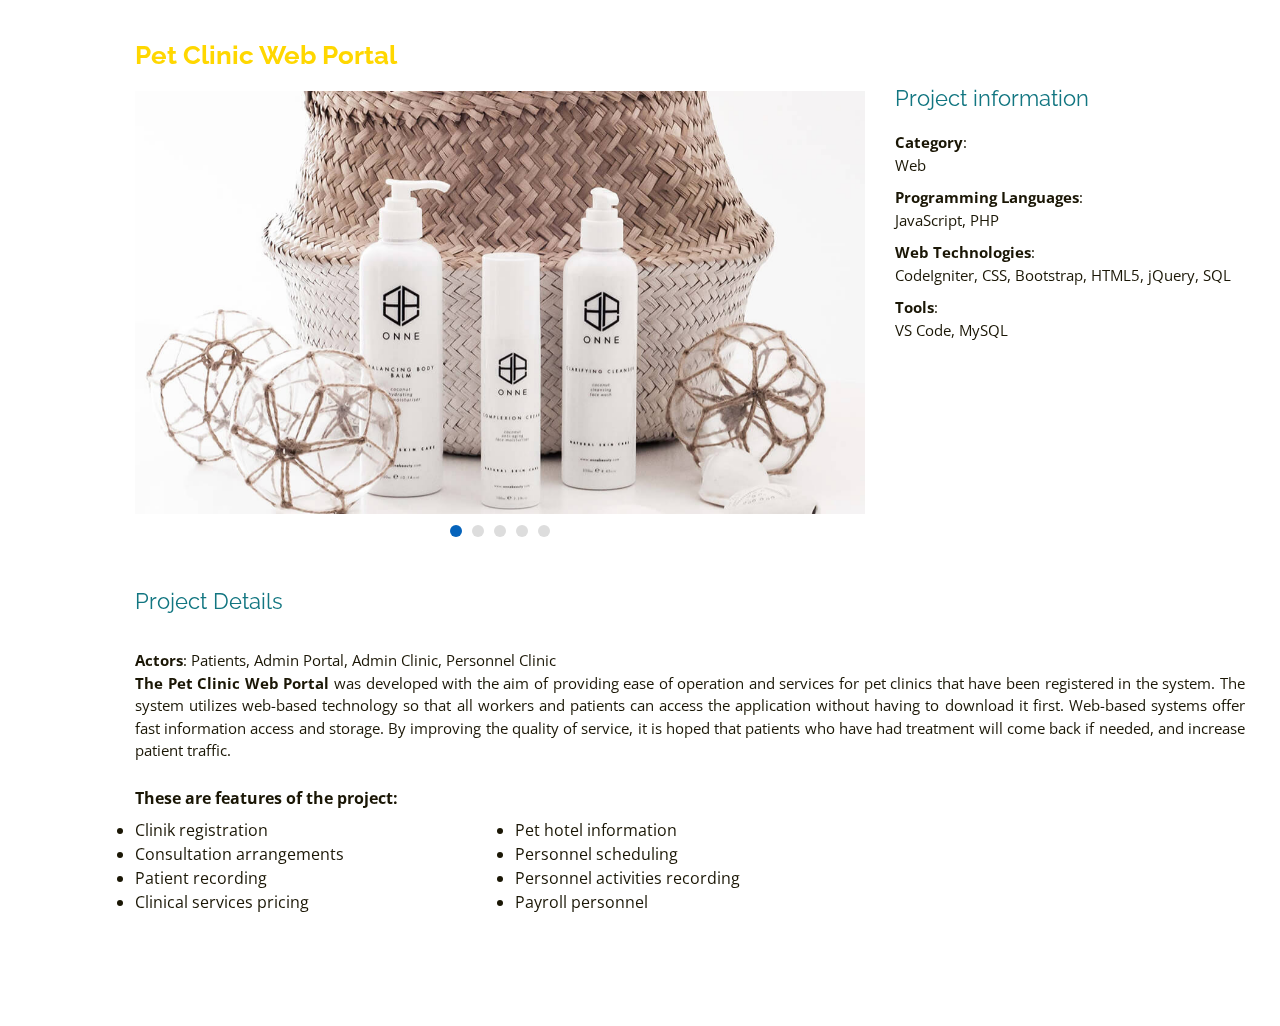
<file: details-petclinic.html>
<!DOCTYPE html>
<html lang="en">

<head>
  <meta charset="utf-8">
  <meta content="width=device-width, initial-scale=1.0" name="viewport">

  <title>Portfolio Details - Pet Clinic Web Portal</title>
  <meta content="" name="descriptison">
  <meta content="" name="keywords">

  <!-- Favicons -->
  <link href="assets/img/favicon.png" rel="icon">
  <link href="assets/img/apple-touch-icon.png" rel="apple-touch-icon">

  <!-- Google Fonts -->
  <link
    href="https://fonts.googleapis.com/css?family=Open+Sans:300,300i,400,400i,600,600i,700,700i|Raleway:300,300i,400,400i,500,500i,600,600i,700,700i|Poppins:300,300i,400,400i,500,500i,600,600i,700,700i"
    rel="stylesheet">

  <!-- Vendor CSS Files -->
  <link href="assets/vendor/bootstrap/css/bootstrap.min.css" rel="stylesheet">
  <link href="assets/vendor/icofont/icofont.min.css" rel="stylesheet">
  <link href="assets/vendor/boxicons/css/boxicons.min.css" rel="stylesheet">
  <link href="assets/vendor/venobox/venobox.css" rel="stylesheet">
  <link href="assets/vendor/owl.carousel/assets/owl.carousel.min.css" rel="stylesheet">
  <link href="assets/vendor/aos/aos.css" rel="stylesheet">

  <!-- Template Main CSS File -->
  <link href="assets/css/style.css" rel="stylesheet">

  <!-- =======================================================
  * Template Name: MyResume - v2.1.0
  * Template URL: https://bootstrapmade.com/free-html-bootstrap-template-my-resume/
  * Author: BootstrapMade.com
  * License: https://bootstrapmade.com/license/
  ======================================================== -->
</head>

<body>

  <main id="main">

    <!-- ======= Portfolio Details ======= -->
    <section id="portfolio-details" class="portfolio-details">
      <div class="container" data-aos="fade-up">

        <div class="row">

          <div class="col-lg-8">
            <h2 class="portfolio-title">Pet Clinic Web Portal</h2>
            <div class="owl-carousel portfolio-details-carousel">
              <img src="assets/img/portfolio/portfolio-details-1.jpg" class="img-fluid" alt="">
              <img src="assets/img/portfolio/portfolio-details-2.jpg" class="img-fluid" alt="">
              <img src="assets/img/portfolio/portfolio-details-3.jpg" class="img-fluid" alt="">
              <img src="assets/img/portfolio/petclinic/petclinic8.JPG" class="img-fluid" alt="">
              <img src="assets/img/portfolio/petclinic/petclinic9.JPG" class="img-fluid" alt="">
            </div>
          </div>

          <div class="col-lg-4 portfolio-info">
            <h3>Project information</h3>
            <ul>
              <li><strong>Category</strong>:<br> Web</li>
              <li><strong>Programming Languages</strong>:<br> JavaScript, PHP</li>
              <li><strong>Web Technologies</strong>: <br> CodeIgniter, CSS, Bootstrap, HTML5, jQuery, SQL</a></li>
              <li><strong>Tools</strong>:<br> VS Code, MySQL</a></li>

            </ul>
          </div>
          <div class="col-lg-12 portfolio-info">
            <h3>Project Details</h3>
            <p class="text-justify mb-4">
              <strong>Actors</strong>: Patients, Admin Portal, Admin Clinic, Personnel Clinic<br>
              <strong>The Pet Clinic Web Portal</strong> was developed with the aim of providing ease of operation and
              services for pet
              clinics that have been registered in the system. The system utilizes web-based technology so that all
              workers and patients can access the application without having to download it first. Web-based systems
              offer fast information access and storage. By improving the quality of service, it is hoped that patients
              who have had treatment will come back if needed, and increase patient traffic.
            </p>
            <strong>These are features of the project:</strong>
            <div class="row mt-2 mb-4">
              <div class="col-lg-4">
                <li>Clinik registration</li>
                <li>Consultation arrangements</li>
                <li>Patient recording</li>
                <li>Clinical services pricing</li>
              </div>
              <div class="col-lg-4">
                <li>Pet hotel information</li>
                <li>Personnel scheduling</li>
                <li>Personnel activities recording</li>
                <li>Payroll personnel</li>
              </div>

            </div>
            <br><br>
          </div>
        </div>

      </div>
    </section><!-- End Portfolio Details -->

  </main><!-- End #main -->

  <a href="#" class="back-to-top"><i class="bx bx-up-arrow-alt"></i></a>
  <div id="preloader"></div>

  <!-- Vendor JS Files -->
  <script src="assets/vendor/jquery/jquery.min.js"></script>
  <script src="assets/vendor/bootstrap/js/bootstrap.bundle.min.js"></script>
  <script src="assets/vendor/jquery.easing/jquery.easing.min.js"></script>
  <script src="assets/vendor/php-email-form/validate.js"></script>
  <script src="assets/vendor/waypoints/jquery.waypoints.min.js"></script>
  <script src="assets/vendor/counterup/counterup.min.js"></script>
  <script src="assets/vendor/isotope-layout/isotope.pkgd.min.js"></script>
  <script src="assets/vendor/venobox/venobox.min.js"></script>
  <script src="assets/vendor/owl.carousel/owl.carousel.min.js"></script>
  <script src="assets/vendor/typed.js/typed.min.js"></script>
  <script src="assets/vendor/aos/aos.js"></script>

  <!-- Template Main JS File -->
  <script src="assets/js/main.js"></script>

</body>

</html>
</file>
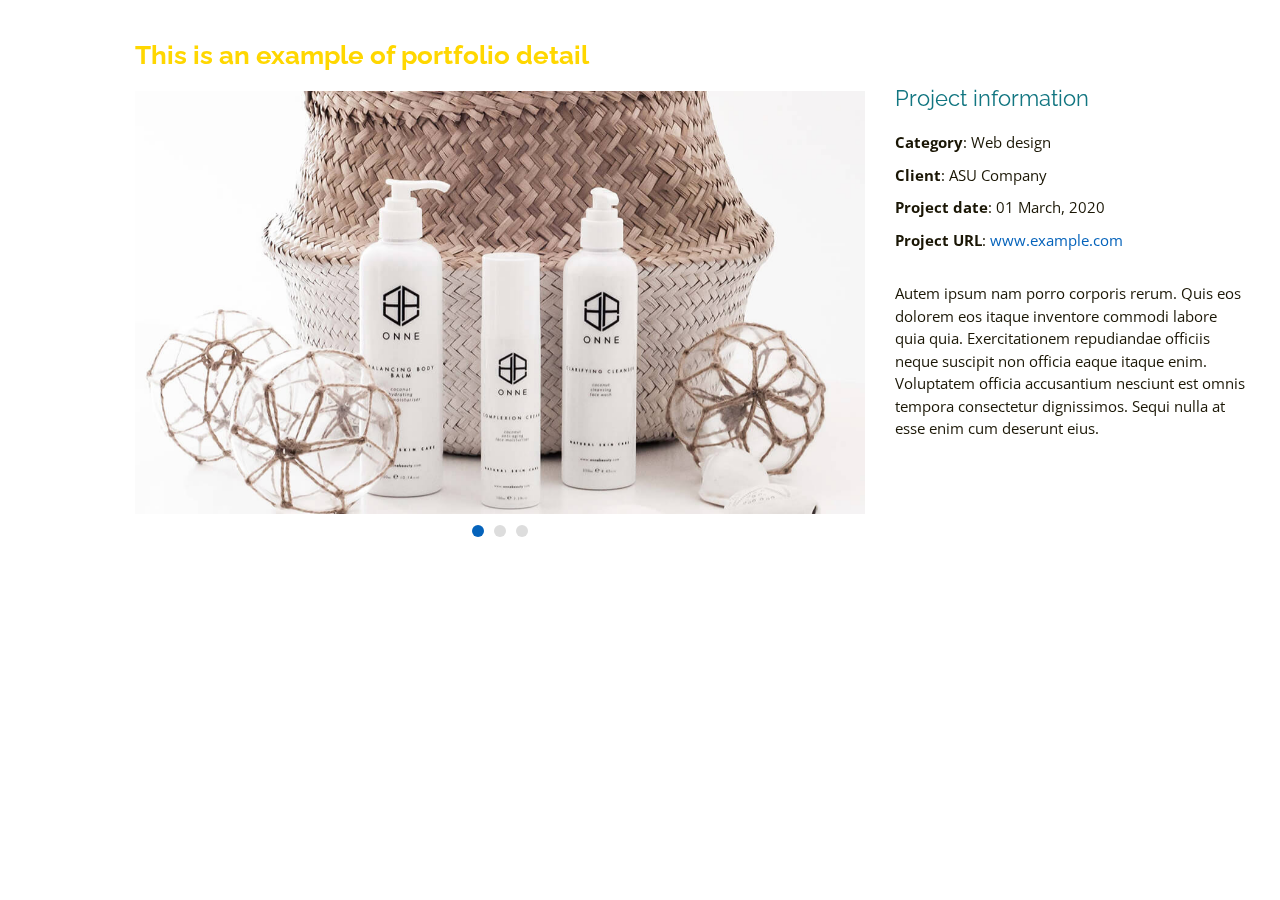
<file: portfolio-details.html>
<!DOCTYPE html>
<html lang="en">

<head>
  <meta charset="utf-8">
  <meta content="width=device-width, initial-scale=1.0" name="viewport">

  <title>Portfolio Details - Personal Bootstrap Template</title>
  <meta content="" name="descriptison">
  <meta content="" name="keywords">

  <!-- Favicons -->
  <link href="assets/img/favicon.png" rel="icon">
  <link href="assets/img/apple-touch-icon.png" rel="apple-touch-icon">

  <!-- Google Fonts -->
  <link
    href="https://fonts.googleapis.com/css?family=Open+Sans:300,300i,400,400i,600,600i,700,700i|Raleway:300,300i,400,400i,500,500i,600,600i,700,700i|Poppins:300,300i,400,400i,500,500i,600,600i,700,700i"
    rel="stylesheet">

  <!-- Vendor CSS Files -->
  <link href="assets/vendor/bootstrap/css/bootstrap.min.css" rel="stylesheet">
  <link href="assets/vendor/icofont/icofont.min.css" rel="stylesheet">
  <link href="assets/vendor/boxicons/css/boxicons.min.css" rel="stylesheet">
  <link href="assets/vendor/venobox/venobox.css" rel="stylesheet">
  <link href="assets/vendor/owl.carousel/assets/owl.carousel.min.css" rel="stylesheet">
  <link href="assets/vendor/aos/aos.css" rel="stylesheet">

  <!-- Template Main CSS File -->
  <link href="assets/css/style.css" rel="stylesheet">

  <!-- =======================================================
  * Template Name: MyResume - v2.1.0
  * Template URL: https://bootstrapmade.com/free-html-bootstrap-template-my-resume/
  * Author: BootstrapMade.com
  * License: https://bootstrapmade.com/license/
  ======================================================== -->
</head>

<body>

  <main id="main">

    <!-- ======= Portfolio Details ======= -->
    <section id="portfolio-details" class="portfolio-details">
      <div class="container" data-aos="fade-up">

        <div class="row">

          <div class="col-lg-8">
            <h2 class="portfolio-title">This is an example of portfolio detail</h2>
            <div class="owl-carousel portfolio-details-carousel">
              <img src="assets/img/portfolio/portfolio-details-1.jpg" class="img-fluid" alt="">
              <img src="assets/img/portfolio/portfolio-details-2.jpg" class="img-fluid" alt="">
              <img src="assets/img/portfolio/portfolio-details-3.jpg" class="img-fluid" alt="">
            </div>
          </div>

          <div class="col-lg-4 portfolio-info">
            <h3>Project information</h3>
            <ul>
              <li><strong>Category</strong>: Web design</li>
              <li><strong>Client</strong>: ASU Company</li>
              <li><strong>Project date</strong>: 01 March, 2020</li>
              <li><strong>Project URL</strong>: <a href="#">www.example.com</a></li>
            </ul>

            <p>
              Autem ipsum nam porro corporis rerum. Quis eos dolorem eos itaque inventore commodi labore quia quia.
              Exercitationem repudiandae officiis neque suscipit non officia eaque itaque enim. Voluptatem officia
              accusantium nesciunt est omnis tempora consectetur dignissimos. Sequi nulla at esse enim cum deserunt
              eius.
            </p>
          </div>

        </div>

      </div>
    </section><!-- End Portfolio Details -->

  </main><!-- End #main -->

  <a href="#" class="back-to-top"><i class="bx bx-up-arrow-alt"></i></a>
  <div id="preloader"></div>

  <!-- Vendor JS Files -->
  <script src="assets/vendor/jquery/jquery.min.js"></script>
  <script src="assets/vendor/bootstrap/js/bootstrap.bundle.min.js"></script>
  <script src="assets/vendor/jquery.easing/jquery.easing.min.js"></script>
  <script src="assets/vendor/php-email-form/validate.js"></script>
  <script src="assets/vendor/waypoints/jquery.waypoints.min.js"></script>
  <script src="assets/vendor/counterup/counterup.min.js"></script>
  <script src="assets/vendor/isotope-layout/isotope.pkgd.min.js"></script>
  <script src="assets/vendor/venobox/venobox.min.js"></script>
  <script src="assets/vendor/owl.carousel/owl.carousel.min.js"></script>
  <script src="assets/vendor/typed.js/typed.min.js"></script>
  <script src="assets/vendor/aos/aos.js"></script>

  <!-- Template Main JS File -->
  <script src="assets/js/main.js"></script>

</body>

</html>
</file>
<file: assets/vendor/venobox/venobox.css>
/* ------ venobox.css --------*/
.vbox-overlay *, .vbox-overlay *:before, .vbox-overlay *:after{
    -webkit-backface-visibility: hidden;
    -webkit-box-sizing:border-box;
    -moz-box-sizing:border-box;
    box-sizing:border-box;
}
.vbox-overlay * { 
    -webkit-backface-visibility: visible;
    backface-visibility: visible;
}
.vbox-overlay{
    display: -webkit-flex;
    display: flex;
    -webkit-flex-direction: column;
    flex-direction: column;
    -webkit-justify-content: center;
    justify-content: center;
    -webkit-align-items: center;
    align-items: center;
    position: fixed;
    left: 0;
    top: 0;
    bottom: 0;
    right: 0;
    z-index: 999999;
}

/* ----- navigation ----- */
.vbox-title{
    width: 100%;
    height: 40px;
    float: left;
    text-align: center;
    line-height: 28px;
    font-size: 12px;
    padding: 6px 50px;
    overflow: hidden;
    position: fixed;
    display: none;
    left: 0;
    z-index: 89;
}
.vbox-close{
    cursor: pointer;
    position: fixed;
    top: -1px;
    right: 0;
    width: 50px;
    height: 40px;
    padding: 6px;
    display: block;
    background-position:10px center;
    overflow: hidden;
    font-size: 24px;
    line-height: 1;
    text-align: center;
    z-index: 99;
}
.vbox-left{
    cursor: pointer;
    position: fixed;
    left: 0;
    height: 40px;
    overflow: hidden;
    line-height: 28px;
    font-size: 12px;
    z-index: 99;
    display: flex;
    align-items:center;
}
.vbox-num{
    display: inline-block;
    margin: 6px 0 6px 15px;
}
/* ----- Social share ----- */
.vbox-share{
    line-height: 28px;
    font-size: 12px;
    overflow: hidden;
    position: fixed;
    left: 0;
    z-index: 98;
    display: flex;
    align-items:center;
    justify-content: center;
    width: 100%;
    text-align: center;
}
.vbox-share svg{
    max-height: 28px;
    width: 28px;
    z-index: 10;
    margin-left: 12px;
    margin-top: 6px;
    margin-bottom: 6px;
    vertical-align: middle;
}


/* ----- navigation ARROWS ----- */
.vbox-next, .vbox-prev{
    position: fixed;
    top: 50%;
    margin-top: -15px;
    overflow: hidden;
    cursor: pointer;
    display: block;
    width: 45px;
    height: 45px;
    z-index: 99;
}
.vbox-next span, .vbox-prev span{
    position: relative;
    width: 20px;
    height: 20px;
    border: 2px solid transparent;
    border-top-color: #B6B6B6;
    border-right-color: #B6B6B6;
    text-indent: -100px;
    position: absolute;
    top: 8px;
    display: block;
}
.vbox-prev{
    left: 15px;
}
.vbox-next{
    right: 15px;
}
.vbox-prev span{
    left: 10px;
    -ms-transform: rotate(-135deg);
    -webkit-transform: rotate(-135deg);
    transform: rotate(-135deg);
}
.vbox-next span{
    -ms-transform: rotate(45deg);
    -webkit-transform: rotate(45deg);
    transform: rotate(45deg);
    right: 10px;
}
/* ------- inline window ------ */
.vbox-inline{
    width: 420px;
    height: 315px;
    height: 70vh;
    padding: 10px;
    background: #fff;
    margin: 0 auto;
    overflow: auto;
    text-align: left;
}
/* ------- Video & iFrames window ------ */
.venoframe{
    max-width: 100%;
    width: 100%;
    border: none;
    width: 100%;
    height: 260px;
    height: 70vh;
}
.venoframe.vbvid{
    height: 260px;
}
@media (min-width: 768px) {
    .venoframe, .vbox-inline{
        width: 90%;
        height: 360px;
        height: 70vh;
    }
    .venoframe.vbvid{
        width: 640px;
        height: 360px;
    }
}
@media (min-width: 992px) {
    .venoframe, .vbox-inline{
        max-width: 1200px;
        width: 80%;
        height: 540px;
        height: 70vh;
    }
    .venoframe.vbvid{
        width: 960px;
        height: 540px;
    }
}
/* 
Please do NOT edit this part! 
or at least read this note: http://i.imgur.com/7C0ws9e.gif
*/
.vbox-open{
    overflow: hidden;
}
.vbox-container{
    position: absolute;
    left: 0;
    right: 0;
    top: 0;
    bottom: 0;
    overflow-x: hidden;
    overflow-y: scroll;
    overflow-scrolling: touch;
    -webkit-overflow-scrolling: touch;
    z-index: 20;
    max-height: 100%;

}

.vbox-content{
    text-align: center;
    float: left;
    width: 100%;
    position: relative;
    overflow: hidden;
    padding: 20px 4%;
}
.vbox-container img{
    max-width: 100%;
    height: auto;
}
.vbox-figlio{
    box-shadow: 0 0 12px rgba(0,0,0,0.19), 0 6px 6px rgba(0,0,0,0.23);
    max-width: 100%;
    text-align: initial;
}
img.vbox-figlio{
    -webkit-user-select: none;
-khtml-user-select: none;
-moz-user-select: none;
-o-user-select: none;
user-select: none;
}
.vbox-content.swipe-left{
    margin-left: -200px !important;
}
.vbox-content.swipe-right{
    margin-left: 200px !important;
}
.vbox-animated{
    webkit-transition: margin 300ms ease-out;
    transition: margin 300ms ease-out;
}

/* ---------- preloader ----------
 * SPINKIT 
 * http://tobiasahlin.com/spinkit/
-------------------------------- */
.sk-double-bounce,.sk-rotating-plane{width:40px;height:40px;margin:40px auto}.sk-rotating-plane{background-color:#333;-webkit-animation:sk-rotatePlane 1.2s infinite ease-in-out;animation:sk-rotatePlane 1.2s infinite ease-in-out}@-webkit-keyframes sk-rotatePlane{0%{-webkit-transform:perspective(120px) rotateX(0) rotateY(0);transform:perspective(120px) rotateX(0) rotateY(0)}50%{-webkit-transform:perspective(120px) rotateX(-180.1deg) rotateY(0);transform:perspective(120px) rotateX(-180.1deg) rotateY(0)}100%{-webkit-transform:perspective(120px) rotateX(-180deg) rotateY(-179.9deg);transform:perspective(120px) rotateX(-180deg) rotateY(-179.9deg)}}@keyframes sk-rotatePlane{0%{-webkit-transform:perspective(120px) rotateX(0) rotateY(0);transform:perspective(120px) rotateX(0) rotateY(0)}50%{-webkit-transform:perspective(120px) rotateX(-180.1deg) rotateY(0);transform:perspective(120px) rotateX(-180.1deg) rotateY(0)}100%{-webkit-transform:perspective(120px) rotateX(-180deg) rotateY(-179.9deg);transform:perspective(120px) rotateX(-180deg) rotateY(-179.9deg)}}.sk-double-bounce{position:relative}.sk-double-bounce .sk-child{width:100%;height:100%;border-radius:50%;background-color:#333;opacity:.6;position:absolute;top:0;left:0;-webkit-animation:sk-doubleBounce 2s infinite ease-in-out;animation:sk-doubleBounce 2s infinite ease-in-out}.sk-chasing-dots .sk-child,.sk-spinner-pulse,.sk-three-bounce .sk-child{background-color:#333;border-radius:100%}.sk-double-bounce .sk-double-bounce2{-webkit-animation-delay:-1s;animation-delay:-1s}@-webkit-keyframes sk-doubleBounce{0%,100%{-webkit-transform:scale(0);transform:scale(0)}50%{-webkit-transform:scale(1);transform:scale(1)}}@keyframes sk-doubleBounce{0%,100%{-webkit-transform:scale(0);transform:scale(0)}50%{-webkit-transform:scale(1);transform:scale(1)}}.sk-wave{margin:40px auto;width:50px;height:40px;text-align:center;font-size:10px}.sk-wave .sk-rect{background-color:#333;height:100%;width:6px;display:inline-block;-webkit-animation:sk-waveStretchDelay 1.2s infinite ease-in-out;animation:sk-waveStretchDelay 1.2s infinite ease-in-out}.sk-wave .sk-rect1{-webkit-animation-delay:-1.2s;animation-delay:-1.2s}.sk-wave .sk-rect2{-webkit-animation-delay:-1.1s;animation-delay:-1.1s}.sk-wave .sk-rect3{-webkit-animation-delay:-1s;animation-delay:-1s}.sk-wave .sk-rect4{-webkit-animation-delay:-.9s;animation-delay:-.9s}.sk-wave .sk-rect5{-webkit-animation-delay:-.8s;animation-delay:-.8s}@-webkit-keyframes sk-waveStretchDelay{0%,100%,40%{-webkit-transform:scaleY(.4);transform:scaleY(.4)}20%{-webkit-transform:scaleY(1);transform:scaleY(1)}}@keyframes sk-waveStretchDelay{0%,100%,40%{-webkit-transform:scaleY(.4);transform:scaleY(.4)}20%{-webkit-transform:scaleY(1);transform:scaleY(1)}}.sk-wandering-cubes{margin:40px auto;width:40px;height:40px;position:relative}.sk-wandering-cubes .sk-cube{background-color:#333;width:10px;height:10px;position:absolute;top:0;left:0;-webkit-animation:sk-wanderingCube 1.8s ease-in-out -1.8s infinite both;animation:sk-wanderingCube 1.8s ease-in-out -1.8s infinite both}.sk-chasing-dots,.sk-spinner-pulse{width:40px;height:40px;margin:40px auto}.sk-wandering-cubes .sk-cube2{-webkit-animation-delay:-.9s;animation-delay:-.9s}@-webkit-keyframes sk-wanderingCube{0%{-webkit-transform:rotate(0);transform:rotate(0)}25%{-webkit-transform:translateX(30px) rotate(-90deg) scale(.5);transform:translateX(30px) rotate(-90deg) scale(.5)}50%{-webkit-transform:translateX(30px) translateY(30px) rotate(-179deg);transform:translateX(30px) translateY(30px) rotate(-179deg)}50.1%{-webkit-transform:translateX(30px) translateY(30px) rotate(-180deg);transform:translateX(30px) translateY(30px) rotate(-180deg)}75%{-webkit-transform:translateX(0) translateY(30px) rotate(-270deg) scale(.5);transform:translateX(0) translateY(30px) rotate(-270deg) scale(.5)}100%{-webkit-transform:rotate(-360deg);transform:rotate(-360deg)}}@keyframes sk-wanderingCube{0%{-webkit-transform:rotate(0);transform:rotate(0)}25%{-webkit-transform:translateX(30px) rotate(-90deg) scale(.5);transform:translateX(30px) rotate(-90deg) scale(.5)}50%{-webkit-transform:translateX(30px) translateY(30px) rotate(-179deg);transform:translateX(30px) translateY(30px) rotate(-179deg)}50.1%{-webkit-transform:translateX(30px) translateY(30px) rotate(-180deg);transform:translateX(30px) translateY(30px) rotate(-180deg)}75%{-webkit-transform:translateX(0) translateY(30px) rotate(-270deg) scale(.5);transform:translateX(0) translateY(30px) rotate(-270deg) scale(.5)}100%{-webkit-transform:rotate(-360deg);transform:rotate(-360deg)}}.sk-spinner-pulse{-webkit-animation:sk-pulseScaleOut 1s infinite ease-in-out;animation:sk-pulseScaleOut 1s infinite ease-in-out}@-webkit-keyframes sk-pulseScaleOut{0%{-webkit-transform:scale(0);transform:scale(0)}100%{-webkit-transform:scale(1);transform:scale(1);opacity:0}}@keyframes sk-pulseScaleOut{0%{-webkit-transform:scale(0);transform:scale(0)}100%{-webkit-transform:scale(1);transform:scale(1);opacity:0}}.sk-chasing-dots{position:relative;text-align:center;-webkit-animation:sk-chasingDotsRotate 2s infinite linear;animation:sk-chasingDotsRotate 2s infinite linear}.sk-chasing-dots .sk-child{width:60%;height:60%;display:inline-block;position:absolute;top:0;-webkit-animation:sk-chasingDotsBounce 2s infinite ease-in-out;animation:sk-chasingDotsBounce 2s infinite ease-in-out}.sk-chasing-dots .sk-dot2{top:auto;bottom:0;-webkit-animation-delay:-1s;animation-delay:-1s}@-webkit-keyframes sk-chasingDotsRotate{100%{-webkit-transform:rotate(360deg);transform:rotate(360deg)}}@keyframes sk-chasingDotsRotate{100%{-webkit-transform:rotate(360deg);transform:rotate(360deg)}}@-webkit-keyframes sk-chasingDotsBounce{0%,100%{-webkit-transform:scale(0);transform:scale(0)}50%{-webkit-transform:scale(1);transform:scale(1)}}@keyframes sk-chasingDotsBounce{0%,100%{-webkit-transform:scale(0);transform:scale(0)}50%{-webkit-transform:scale(1);transform:scale(1)}}.sk-three-bounce{margin:40px auto;width:80px;text-align:center}.sk-three-bounce .sk-child{width:20px;height:20px;display:inline-block;-webkit-animation:sk-three-bounce 1.4s ease-in-out 0s infinite both;animation:sk-three-bounce 1.4s ease-in-out 0s infinite both}.sk-circle .sk-child:before,.sk-fading-circle .sk-circle:before{display:block;border-radius:100%;content:'';background-color:#333}.sk-three-bounce .sk-bounce1{-webkit-animation-delay:-.32s;animation-delay:-.32s}.sk-three-bounce .sk-bounce2{-webkit-animation-delay:-.16s;animation-delay:-.16s}@-webkit-keyframes sk-three-bounce{0%,100%,80%{-webkit-transform:scale(0);transform:scale(0)}40%{-webkit-transform:scale(1);transform:scale(1)}}@keyframes sk-three-bounce{0%,100%,80%{-webkit-transform:scale(0);transform:scale(0)}40%{-webkit-transform:scale(1);transform:scale(1)}}.sk-circle{margin:40px auto;width:40px;height:40px;position:relative}.sk-circle .sk-child{width:100%;height:100%;position:absolute;left:0;top:0}.sk-circle .sk-child:before{margin:0 auto;width:15%;height:15%;-webkit-animation:sk-circleBounceDelay 1.2s infinite ease-in-out both;animation:sk-circleBounceDelay 1.2s infinite ease-in-out both}.sk-circle .sk-circle2{-webkit-transform:rotate(30deg);-ms-transform:rotate(30deg);transform:rotate(30deg)}.sk-circle .sk-circle3{-webkit-transform:rotate(60deg);-ms-transform:rotate(60deg);transform:rotate(60deg)}.sk-circle .sk-circle4{-webkit-transform:rotate(90deg);-ms-transform:rotate(90deg);transform:rotate(90deg)}.sk-circle .sk-circle5{-webkit-transform:rotate(120deg);-ms-transform:rotate(120deg);transform:rotate(120deg)}.sk-circle .sk-circle6{-webkit-transform:rotate(150deg);-ms-transform:rotate(150deg);transform:rotate(150deg)}.sk-circle .sk-circle7{-webkit-transform:rotate(180deg);-ms-transform:rotate(180deg);transform:rotate(180deg)}.sk-circle .sk-circle8{-webkit-transform:rotate(210deg);-ms-transform:rotate(210deg);transform:rotate(210deg)}.sk-circle .sk-circle9{-webkit-transform:rotate(240deg);-ms-transform:rotate(240deg);transform:rotate(240deg)}.sk-circle .sk-circle10{-webkit-transform:rotate(270deg);-ms-transform:rotate(270deg);transform:rotate(270deg)}.sk-circle .sk-circle11{-webkit-transform:rotate(300deg);-ms-transform:rotate(300deg);transform:rotate(300deg)}.sk-circle .sk-circle12{-webkit-transform:rotate(330deg);-ms-transform:rotate(330deg);transform:rotate(330deg)}.sk-circle .sk-circle2:before{-webkit-animation-delay:-1.1s;animation-delay:-1.1s}.sk-circle .sk-circle3:before{-webkit-animation-delay:-1s;animation-delay:-1s}.sk-circle .sk-circle4:before{-webkit-animation-delay:-.9s;animation-delay:-.9s}.sk-circle .sk-circle5:before{-webkit-animation-delay:-.8s;animation-delay:-.8s}.sk-circle .sk-circle6:before{-webkit-animation-delay:-.7s;animation-delay:-.7s}.sk-circle .sk-circle7:before{-webkit-animation-delay:-.6s;animation-delay:-.6s}.sk-circle .sk-circle8:before{-webkit-animation-delay:-.5s;animation-delay:-.5s}.sk-circle .sk-circle9:before{-webkit-animation-delay:-.4s;animation-delay:-.4s}.sk-circle .sk-circle10:before{-webkit-animation-delay:-.3s;animation-delay:-.3s}.sk-circle .sk-circle11:before{-webkit-animation-delay:-.2s;animation-delay:-.2s}.sk-circle .sk-circle12:before{-webkit-animation-delay:-.1s;animation-delay:-.1s}@-webkit-keyframes sk-circleBounceDelay{0%,100%,80%{-webkit-transform:scale(0);transform:scale(0)}40%{-webkit-transform:scale(1);transform:scale(1)}}@keyframes sk-circleBounceDelay{0%,100%,80%{-webkit-transform:scale(0);transform:scale(0)}40%{-webkit-transform:scale(1);transform:scale(1)}}.sk-cube-grid{width:40px;height:40px;margin:40px auto}.sk-cube-grid .sk-cube{width:33.33%;height:33.33%;background-color:#333;float:left;-webkit-animation:sk-cubeGridScaleDelay 1.3s infinite ease-in-out;animation:sk-cubeGridScaleDelay 1.3s infinite ease-in-out}.sk-cube-grid .sk-cube1{-webkit-animation-delay:.2s;animation-delay:.2s}.sk-cube-grid .sk-cube2{-webkit-animation-delay:.3s;animation-delay:.3s}.sk-cube-grid .sk-cube3{-webkit-animation-delay:.4s;animation-delay:.4s}.sk-cube-grid .sk-cube4{-webkit-animation-delay:.1s;animation-delay:.1s}.sk-cube-grid .sk-cube5{-webkit-animation-delay:.2s;animation-delay:.2s}.sk-cube-grid .sk-cube6{-webkit-animation-delay:.3s;animation-delay:.3s}.sk-cube-grid .sk-cube7{-webkit-animation-delay:0ms;animation-delay:0ms}.sk-cube-grid .sk-cube8{-webkit-animation-delay:.1s;animation-delay:.1s}.sk-cube-grid .sk-cube9{-webkit-animation-delay:.2s;animation-delay:.2s}@-webkit-keyframes sk-cubeGridScaleDelay{0%,100%,70%{-webkit-transform:scale3D(1,1,1);transform:scale3D(1,1,1)}35%{-webkit-transform:scale3D(0,0,1);transform:scale3D(0,0,1)}}@keyframes sk-cubeGridScaleDelay{0%,100%,70%{-webkit-transform:scale3D(1,1,1);transform:scale3D(1,1,1)}35%{-webkit-transform:scale3D(0,0,1);transform:scale3D(0,0,1)}}.sk-fading-circle{margin:40px auto;width:40px;height:40px;position:relative}.sk-fading-circle .sk-circle{width:100%;height:100%;position:absolute;left:0;top:0}.sk-fading-circle .sk-circle:before{margin:0 auto;width:15%;height:15%;-webkit-animation:sk-circleFadeDelay 1.2s infinite ease-in-out both;animation:sk-circleFadeDelay 1.2s infinite ease-in-out both}.sk-fading-circle .sk-circle2{-webkit-transform:rotate(30deg);-ms-transform:rotate(30deg);transform:rotate(30deg)}.sk-fading-circle .sk-circle3{-webkit-transform:rotate(60deg);-ms-transform:rotate(60deg);transform:rotate(60deg)}.sk-fading-circle .sk-circle4{-webkit-transform:rotate(90deg);-ms-transform:rotate(90deg);transform:rotate(90deg)}.sk-fading-circle .sk-circle5{-webkit-transform:rotate(120deg);-ms-transform:rotate(120deg);transform:rotate(120deg)}.sk-fading-circle .sk-circle6{-webkit-transform:rotate(150deg);-ms-transform:rotate(150deg);transform:rotate(150deg)}.sk-fading-circle .sk-circle7{-webkit-transform:rotate(180deg);-ms-transform:rotate(180deg);transform:rotate(180deg)}.sk-fading-circle .sk-circle8{-webkit-transform:rotate(210deg);-ms-transform:rotate(210deg);transform:rotate(210deg)}.sk-fading-circle .sk-circle9{-webkit-transform:rotate(240deg);-ms-transform:rotate(240deg);transform:rotate(240deg)}.sk-fading-circle .sk-circle10{-webkit-transform:rotate(270deg);-ms-transform:rotate(270deg);transform:rotate(270deg)}.sk-fading-circle .sk-circle11{-webkit-transform:rotate(300deg);-ms-transform:rotate(300deg);transform:rotate(300deg)}.sk-fading-circle .sk-circle12{-webkit-transform:rotate(330deg);-ms-transform:rotate(330deg);transform:rotate(330deg)}.sk-fading-circle .sk-circle2:before{-webkit-animation-delay:-1.1s;animation-delay:-1.1s}.sk-fading-circle .sk-circle3:before{-webkit-animation-delay:-1s;animation-delay:-1s}.sk-fading-circle .sk-circle4:before{-webkit-animation-delay:-.9s;animation-delay:-.9s}.sk-fading-circle .sk-circle5:before{-webkit-animation-delay:-.8s;animation-delay:-.8s}.sk-fading-circle .sk-circle6:before{-webkit-animation-delay:-.7s;animation-delay:-.7s}.sk-fading-circle .sk-circle7:before{-webkit-animation-delay:-.6s;animation-delay:-.6s}.sk-fading-circle .sk-circle8:before{-webkit-animation-delay:-.5s;animation-delay:-.5s}.sk-fading-circle .sk-circle9:before{-webkit-animation-delay:-.4s;animation-delay:-.4s}.sk-fading-circle .sk-circle10:before{-webkit-animation-delay:-.3s;animation-delay:-.3s}.sk-fading-circle .sk-circle11:before{-webkit-animation-delay:-.2s;animation-delay:-.2s}.sk-fading-circle .sk-circle12:before{-webkit-animation-delay:-.1s;animation-delay:-.1s}@-webkit-keyframes sk-circleFadeDelay{0%,100%,39%{opacity:0}40%{opacity:1}}@keyframes sk-circleFadeDelay{0%,100%,39%{opacity:0}40%{opacity:1}}.sk-folding-cube{margin:40px auto;width:40px;height:40px;position:relative;-webkit-transform:rotateZ(45deg);transform:rotateZ(45deg)}.sk-folding-cube .sk-cube{float:left;width:50%;height:50%;position:relative;-webkit-transform:scale(1.1);-ms-transform:scale(1.1);transform:scale(1.1)}.sk-folding-cube .sk-cube:before{content:'';position:absolute;top:0;left:0;width:100%;height:100%;background-color:#333;-webkit-animation:sk-foldCubeAngle 2.4s infinite linear both;animation:sk-foldCubeAngle 2.4s infinite linear both;-webkit-transform-origin:100% 100%;-ms-transform-origin:100% 100%;transform-origin:100% 100%}.sk-folding-cube .sk-cube2{-webkit-transform:scale(1.1) rotateZ(90deg);transform:scale(1.1) rotateZ(90deg)}.sk-folding-cube .sk-cube3{-webkit-transform:scale(1.1) rotateZ(180deg);transform:scale(1.1) rotateZ(180deg)}.sk-folding-cube .sk-cube4{-webkit-transform:scale(1.1) rotateZ(270deg);transform:scale(1.1) rotateZ(270deg)}.sk-folding-cube .sk-cube2:before{-webkit-animation-delay:.3s;animation-delay:.3s}.sk-folding-cube .sk-cube3:before{-webkit-animation-delay:.6s;animation-delay:.6s}.sk-folding-cube .sk-cube4:before{-webkit-animation-delay:.9s;animation-delay:.9s}@-webkit-keyframes sk-foldCubeAngle{0%,10%{-webkit-transform:perspective(140px) rotateX(-180deg);transform:perspective(140px) rotateX(-180deg);opacity:0}25%,75%{-webkit-transform:perspective(140px) rotateX(0);transform:perspective(140px) rotateX(0);opacity:1}100%,90%{-webkit-transform:perspective(140px) rotateY(180deg);transform:perspective(140px) rotateY(180deg);opacity:0}}@keyframes sk-foldCubeAngle{0%,10%{-webkit-transform:perspective(140px) rotateX(-180deg);transform:perspective(140px) rotateX(-180deg);opacity:0}25%,75%{-webkit-transform:perspective(140px) rotateX(0);transform:perspective(140px) rotateX(0);opacity:1}100%,90%{-webkit-transform:perspective(140px) rotateY(180deg);transform:perspective(140px) rotateY(180deg);opacity:0}}
</file>
<file: assets/css/style.css>
/**
* Template Name: MyResume - v2.1.0
* Template URL: https://bootstrapmade.com/free-html-bootstrap-template-my-resume/
* Author: BootstrapMade.com
* License: https://bootstrapmade.com/license/
*/

/*--------------------------------------------------------------
# General
--------------------------------------------------------------*/

/* 
Color 

Orange : #ff8623
Dark blue : #202a4e 
white: #dfdfdf  */
:root{
  --primary : #127681;
  --secondary : #ffd700;
  --lightprimary : #ffffff;
  --lightsecondary : #f4f6ff;
  --darkprimary : #127681;
  --darksecondary : #c72c41;
  --textcolor : #1a1605;
}


body {
  font-family: "Open Sans", sans-serif;
  color: var(--textcolor);
  background-color: var(--lightprimary);
}

a {
  color: #0563bb;
}

a:hover {
  color: #067ded;
  text-decoration: none;
}

h1, h2, h3, h4, h5, h6 {
  font-family: "Raleway", sans-serif;
}

/*--------------------------------------------------------------
# Back to top button
--------------------------------------------------------------*/
.back-to-top {
  position: fixed;
  display: none;
  width: 40px;
  height: 40px;
  border-radius: 50px;
  right: 15px;
  bottom: 15px;
  background: var(--primary);
  color: var(--lightprimary);
  transition: display 0.5s ease-in-out;
  z-index: 99999;
}

.back-to-top i {
  font-size: 24px;
  position: absolute;
  top: 7px;
  left: 8px;
}

.back-to-top:hover {
  color: var(--lightprimary);
  background: var(--secondary);
  transition: background 0.2s ease-in-out;
}

/*--------------------------------------------------------------
# Preloader
--------------------------------------------------------------*/
#preloader {
  position: fixed;
  top: 0;
  left: 0;
  right: 0;
  bottom: 0;
  z-index: 9999;
  overflow: hidden;
  background: #fff;
}

#preloader:before {
  content: "";
  position: fixed;
  top: calc(50% - 30px);
  left: calc(50% - 30px);
  border: 6px solid var(--darkprimary);
  border-top-color: #fff;
  border-bottom-color: #fff;
  border-radius: 50%;
  width: 60px;
  height: 60px;
  -webkit-animation: animate-preloader 1s linear infinite;
  animation: animate-preloader 1s linear infinite;
}

@-webkit-keyframes animate-preloader {
  0% {
    transform: rotate(0deg);
  }
  100% {
    transform: rotate(360deg);
  }
}

@keyframes animate-preloader {
  0% {
    transform: rotate(0deg);
  }
  100% {
    transform: rotate(360deg);
  }
}

/*--------------------------------------------------------------
# Disable aos animation delay on mobile devices
--------------------------------------------------------------*/
@media screen and (max-width: 768px) {
  [data-aos-delay] {
    transition-delay: 0 !important;
  }
}

/*--------------------------------------------------------------
# Header
--------------------------------------------------------------*/
#header {
  position: fixed;
  top: 0;
  left: 0;
  bottom: 0;
  z-index: 9997;
  transition: all 0.5s;
  padding: 15px;
  overflow-y: auto;
}

@media (max-width: 992px) {
  #header {
    width: 300px;
    background: #fff;
    border-right: 1px solid #e6e9ec;
    left: -300px;
  }
}

@media (min-width: 992px) {
  #main {
    margin-left: 100px;
  }
}

/*--------------------------------------------------------------
# Navigation Menu
--------------------------------------------------------------*/
/* Desktop Navigation */
.nav-menu * {
  margin: 0;
  padding: 0;
  list-style: none;
}

.nav-menu > ul > li {
  position: relative;
  white-space: nowrap;
}

.nav-menu a {
  display: flex;
  align-items: center;
  color: #45505b;
  padding: 10px 18px;
  margin-bottom: 8px;
  transition: 0.3s;
  font-size: 15px;
  border-radius: 50px;
  background: #e5e6e9;
  height: 56px;
  width: 100%;
  overflow: hidden;
  transition: 0.3s;
}

.nav-menu a i {
  font-size: 20px;
}

.nav-menu a span {
  padding: 0 5px 0 7px;
  color: #45505b;
}

@media (min-width: 992px) {
  .nav-menu a {
    width: 56px;
  }
  .nav-menu a span {
    display: none;
    color: #fff;
  }
}

.nav-menu a:hover, .nav-menu .active > a, .nav-menu li:hover > a {
  color: #fff;
  background: var(--primary);
}

.nav-menu a:hover span, .nav-menu .active > a span, .nav-menu li:hover > a span {
  color: #fff;
}

.nav-menu a:hover, .nav-menu li:hover > a {
  width: 100%;
  color: #fff;
}

.nav-menu a:hover span, .nav-menu li:hover > a span {
  display: block;
}

/* Mobile Navigation */
.mobile-nav-toggle {
  position: fixed;
  right: 15px;
  top: 15px;
  z-index: 9998;
  border: 0;
  background: none;
  font-size: 24px;
  transition: all 0.4s;
  outline: none !important;
  line-height: 1;
  cursor: pointer;
  text-align: right;
}

.mobile-nav-toggle i {
  color: #45505b;
}

.mobile-nav-active {
  overflow: hidden;
}

.mobile-nav-active #header {
  left: 0;
}

.mobile-nav-active .mobile-nav-toggle i {
  color: #0563bb;
}

/*--------------------------------------------------------------
# Hero Section
--------------------------------------------------------------*/
#hero {
  width: 100%;
  height: 100vh;
  background: url("../img/hero-bg7.jpg") top right no-repeat;
  background-size: cover;
  position: relative;
}

@media (min-width: 992px) {
  #hero {
    padding-left: 160px;
  }
}

#hero:before {
  content: "";
  background : #ffffffe3 ;
  position: absolute;
  bottom: 0;
  top: 0;
  left: 0;
  right: 0;
}

#hero h1 {
  margin: 0;
  font-size: 64px;
  font-weight: 700;
  line-height: 56px;
  color: var(--darkprimary);
}

#hero p {
  color: var(--textcolor);
  margin: 15px 0 0 0;
  font-size: 26px;
  font-family: "Poppins", sans-serif;
  color: var(--primary);
}

#hero p span {
  color: var(--secondary);
  letter-spacing: 1px;
}

#hero .social-links {
  margin-top: 30px;
}

#hero .social-links a {
  font-size: 24px;
  display: inline-block;
  color: var(--primary);
  line-height: 1;
  margin-right: 20px;
  transition: 0.3s;
}

#hero .social-links a:hover {
  color: var(--secondary);
}

#hero .button {
  background: var(--primary);
  border: 0;
  padding: 10px 35px;
  color: var(--lightprimary);
  transition: 0.4s;
  border-radius: 50px;
}

#hero .button:hover {
  background: var(--secondary);
  color: var(--lightprimary);
}

@media (max-width: 992px) {
  #hero {
    text-align: center;
  }
  #hero h1 {
    font-size: 32px;
    line-height: 36px;
  }
  #hero p {
    margin-top: 10px;
    font-size: 20px;
    line-height: 24px;
  }
}

/*--------------------------------------------------------------
# Sections General
--------------------------------------------------------------*/
section {
  padding: 60px 0;
  overflow: hidden;
}

.section-title {
  text-align: center;
  padding-bottom: 30px;
}

.section-title h2 {
  font-size: 32px;
  font-weight: bold;
  text-transform: uppercase;
  margin-bottom: 20px;
  padding-bottom: 20px;
  position: relative;
  color: var(--secondary);
}

.section-title h2::before {
  content: '';
  position: absolute;
  display: block;
  width: 120px;
  height: 1px;
  background: #ddd;
  bottom: 1px;
  left: calc(50% - 60px);
}

.section-title h2::after {
  content: '';
  position: absolute;
  display: block;
  width: 40px;
  height: 3px;
  background: var(--primary);
  bottom: 0;
  left: calc(50% - 20px);
}

.section-title p {
  margin-bottom: 0;
}

/*--------------------------------------------------------------
# About
--------------------------------------------------------------*/
.about .content h3 {
  font-weight: 700;
  font-size: 26px;
  color: var(--primary);
}

.about .content ul {
  list-style: none;
  padding: 0;
}

.about .content ul li {
  padding-bottom: 10px;
}

.about .content ul i {
  font-size: 20px;
  padding-right: 2px;
  color: #0563bb;
}

.about .content p:last-child {
  margin-bottom: 0;
}

/*--------------------------------------------------------------
# Facts
--------------------------------------------------------------*/
.facts .count-box {
  padding: 30px 30px 25px 30px;
  margin-top: 30px;
  width: 100%;
  position: relative;
  text-align: center;
  background: #fff;
}

.facts .count-box i {
  position: absolute;
  top: -25px;
  left: 50%;
  transform: translateX(-50%);
  font-size: 24px;
  background: #0563bb;
  padding: 12px;
  color: #fff;
  border-radius: 50px;
}

.facts .count-box span {
  font-size: 36px;
  display: block;
  font-weight: 600;
  color: #011426;
}

.facts .count-box p {
  padding: 0;
  margin: 0;
  font-family: "Raleway", sans-serif;
  font-size: 14px;
}

/*--------------------------------------------------------------
# Akills
--------------------------------------------------------------*/
.skills .progress {
  height: 50px;
  display: block;
  background: none;
}

.skills .progress .skill {
  padding: 10px 0;
  margin: 0 0 6px 0;
  text-transform: uppercase;
  display: block;
  font-weight: 600;
  font-family: "Poppins", sans-serif;
  color: var(--darkprimary);
}

.skills .progress .skill .val {
  float: right;
  font-style: normal;
}

.skills .progress-bar-wrap {
  background: var(--lightsecondary);
}

.skills .progress-bar {
  width: 1px;
  height: 10px;
  transition: .9s;
  background-color: var(--darkprimary);
}

/*--------------------------------------------------------------
# Resume
--------------------------------------------------------------*/
.resume .resume-title {
  font-size: 26px;
  font-weight: 700;
  margin-top: 20px;
  margin-bottom: 20px;
  color: var(--primary);
}

.resume .resume-item {
  padding: 0 0 20px 20px;
  margin-top: -2px;
  border-left: 2px solid var(--primary);
  position: relative;
}

.resume .resume-item h4 {
  line-height: 18px;
  font-size: 18px;
  font-weight: 600;
  text-transform: uppercase;
  font-family: "Poppins", sans-serif;
  color: var(--textcolor);
  margin-bottom: 10px;
}

.resume .resume-item h5 {
  font-size: 16px;
  background: var(--lightprimary);
  padding: 5px 15px;
  display: inline-block;
  font-weight: 600;
  margin-bottom: 10px;
}

.resume .resume-item ul {
  padding-left: 20px;
}

.resume .resume-item ul li {
  padding-bottom: 10px;
}

.resume .resume-item:last-child {
  padding-bottom: 0;
}

.resume .resume-item::before {
  content: "";
  position: absolute;
  width: 16px;
  height: 16px;
  border-radius: 50px;
  left: -9px;
  top: 0;
  background: #fff;
  border: 2px solid var(--primary);
}

/*--------------------------------------------------------------
# Portfolio
--------------------------------------------------------------*/
.portfolio .portfolio-item {
  margin-bottom: 30px;
}

.portfolio #portfolio-flters {
  padding: 0;
  margin: 0 auto 25px auto;
  list-style: none;
  text-align: center;
  background: var(--lightprimary);
  border-radius: 50px;
  padding: 2px 15px;
}

.portfolio #portfolio-flters li {
  cursor: pointer;
  display: inline-block;
  padding: 10px 15px;
  font-size: 14px;
  font-weight: 600;
  line-height: 1;
  text-transform: uppercase;
  color: var(--darkprimary);
  margin-bottom: 5px;
  transition: all 0.3s ease-in-out;
}

.portfolio #portfolio-flters li:hover, .portfolio #portfolio-flters li.filter-active {
  background: var(--primary);
  color: var(--lightprimary);
}

.portfolio #portfolio-flters li:last-child {
  margin-right: 0;
}

.portfolio .portfolio-wrap {
  transition: 0.3s;
  position: relative;
  overflow: hidden;
  z-index: 1;
  background: rgba(69, 80, 91, 0.8);
}

.portfolio .portfolio-wrap::before {
  content: "";
  background: rgba(255, 255, 255, 0.7);
  position: absolute;
  left: 30px;
  right: 30px;
  top: 30px;
  bottom: 30px;
  transition: all ease-in-out 0.3s;
  z-index: 2;
  opacity: 0;
}

.portfolio .portfolio-wrap .portfolio-info {
  opacity: 0;
  position: absolute;
  top: 0;
  left: 0;
  right: 0;
  bottom: 0;
  text-align: center;
  z-index: 3;
  transition: all ease-in-out 0.3s;
  display: flex;
  flex-direction: column;
  justify-content: center;
  align-items: center;
}

.portfolio .portfolio-wrap .portfolio-info::before {
  display: block;
  content: "";
  width: 48px;
  height: 48px;
  position: absolute;
  top: 35px;
  left: 35px;
  border-top: 3px solid #d7dce1;
  border-left: 3px solid #d7dce1;
  transition: all 0.5s ease 0s;
  z-index: 9994;
}

.portfolio .portfolio-wrap .portfolio-info::after {
  display: block;
  content: "";
  width: 48px;
  height: 48px;
  position: absolute;
  bottom: 35px;
  right: 35px;
  border-bottom: 3px solid #d7dce1;
  border-right: 3px solid #d7dce1;
  transition: all 0.5s ease 0s;
  z-index: 9994;
}

.portfolio .portfolio-wrap .portfolio-info h4 {
  font-size: 20px;
  color: #45505b;
  font-weight: 600;
}

.portfolio .portfolio-wrap .portfolio-info p {
  color: #45505b;
  font-size: 14px;
  text-transform: uppercase;
  padding: 0;
  margin: 0;
}

.portfolio .portfolio-wrap .portfolio-links {
  text-align: center;
  z-index: 4;
}

.portfolio .portfolio-wrap .portfolio-links a {
  color: #45505b;
  margin: 0 2px;
  font-size: 28px;
  display: inline-block;
  transition: 0.3s;
}

.portfolio .portfolio-wrap .portfolio-links a:hover {
  color: #148af9;
}

.portfolio .portfolio-wrap:hover::before {
  top: 0;
  left: 0;
  right: 0;
  bottom: 0;
  opacity: 1;
}

.portfolio .portfolio-wrap:hover .portfolio-info {
  opacity: 1;
}

.portfolio .portfolio-wrap:hover .portfolio-info::before {
  top: 15px;
  left: 15px;
}

.portfolio .portfolio-wrap:hover .portfolio-info::after {
  bottom: 15px;
  right: 15px;
}

/*--------------------------------------------------------------
# Services
--------------------------------------------------------------*/
.services .icon-box {
  text-align: center;
  padding: 70px 20px 80px 20px;
  transition: all ease-in-out 0.3s;
  background: #fff;
  box-shadow: 0px 5px 90px 0px rgba(110, 123, 131, 0.05);
}

.services .icon-box .icon {
  margin: 0 auto;
  width: 100px;
  height: 100px;
  display: flex;
  align-items: center;
  justify-content: center;
  transition: ease-in-out 0.3s;
  position: relative;
}

.services .icon-box .icon i {
  font-size: 36px;
  transition: 0.5s;
  position: relative;
}

.services .icon-box .icon svg {
  position: absolute;
  top: 0;
  left: 0;
}

.services .icon-box .icon svg path {
  transition: 0.5s;
  fill: #f5f5f5;
}

.services .icon-box h4 {
  font-weight: 600;
  margin: 10px 0 15px 0;
  font-size: 22px;
}

.services .icon-box h4 a {
  color: #45505b;
  transition: ease-in-out 0.3s;
}

.services .icon-box p {
  line-height: 24px;
  font-size: 14px;
  margin-bottom: 0;
}

.services .icon-box:hover {
  border-color: #fff;
  box-shadow: 0px 0 35px 0 rgba(0, 0, 0, 0.08);
}

.services .iconbox-blue i {
  color: #47aeff;
}

.services .iconbox-blue:hover .icon i {
  color: #fff;
}

.services .iconbox-blue:hover .icon path {
  fill: #47aeff;
}

.services .iconbox-orange i {
  color: #ffa76e;
}

.services .iconbox-orange:hover .icon i {
  color: #fff;
}

.services .iconbox-orange:hover .icon path {
  fill: #ffa76e;
}

.services .iconbox-pink i {
  color: #e80368;
}

.services .iconbox-pink:hover .icon i {
  color: #fff;
}

.services .iconbox-pink:hover .icon path {
  fill: #e80368;
}

.services .iconbox-yellow i {
  color: #ffbb2c;
}

.services .iconbox-yellow:hover .icon i {
  color: #fff;
}

.services .iconbox-yellow:hover .icon path {
  fill: #ffbb2c;
}

.services .iconbox-red i {
  color: #ff5828;
}

.services .iconbox-red:hover .icon i {
  color: #fff;
}

.services .iconbox-red:hover .icon path {
  fill: #ff5828;
}

.services .iconbox-teal i {
  color: #11dbcf;
}

.services .iconbox-teal:hover .icon i {
  color: #fff;
}

.services .iconbox-teal:hover .icon path {
  fill: #11dbcf;
}

/*--------------------------------------------------------------
# Testimonials
--------------------------------------------------------------*/
.testimonials .section-header {
  margin-bottom: 40px;
}

.testimonials .testimonial-item {
  text-align: center;
}

.testimonials .testimonial-item .testimonial-img {
  width: 120px;
  border-radius: 50%;
  border: 4px solid #fff;
  margin: 0 auto;
}

.testimonials .testimonial-item h3 {
  font-size: 20px;
  font-weight: bold;
  margin: 10px 0 5px 0;
  color: var(--darkprimary);
}

.testimonials .testimonial-item h4 {
  font-size: 14px;
  color: #999;
  margin: 0 0 15px 0;
}

.testimonials .testimonial-item .quote-icon-left, .testimonials .testimonial-item .quote-icon-right {
  color: #90c8fc;
  font-size: 26px;
}

.testimonials .testimonial-item .quote-icon-left {
  display: inline-block;
  left: -5px;
  position: relative;
}

.testimonials .testimonial-item .quote-icon-right {
  display: inline-block;
  right: -5px;
  position: relative;
  top: 10px;
}

.testimonials .testimonial-item p {
  font-style: italic;
  margin: 0 auto 15px auto;
}

.testimonials .owl-nav, .testimonials .owl-dots {
  margin-top: 5px;
  text-align: center;
}

.testimonials .owl-dot {
  display: inline-block;
  margin: 0 5px;
  width: 12px;
  height: 12px;
  border-radius: 50%;
  background-color: #ddd !important;
}

.testimonials .owl-dot.active {
  background-color: #0563bb !important;
}

@media (min-width: 992px) {
  .testimonials .testimonial-item p {
    width: 80%;
  }
}

/*--------------------------------------------------------------
# Contact
--------------------------------------------------------------*/
.contact .info {
  width: 100%;
  background: var(--lightprimary);
}

.contact .info i {
  font-size: 20px;
  color: var(--primary);
  float: left;
  width: 44px;
  height: 44px;
  background: var(--lightprimary);
  display: flex;
  justify-content: center;
  align-items: center;
  border-radius: 50px;
  transition: all 0.3s ease-in-out;
}

.contact .info h4 {
  padding: 0 0 0 60px;
  font-size: 22px;
  font-weight: 600;
  margin-bottom: 5px;
  color: var(--primary);
}

.contact .info p {
  padding: 0 0 0 60px;
  margin-bottom: 0;
  font-size: 14px;
  color: var(--textcolor);
}

.contact .info .email, .contact .info .phone {
  margin-top: 0px;
}

.contact .info .email:hover i, .contact .info .address:hover i, .contact .info .phone:hover i {
  background: var(--primary);
  color: #fff;
}

.contact .php-email-form {
  width: 100%;
  background: #fff;
}

.contact .php-email-form .form-group {
  padding-bottom: 8px;
}

.contact .php-email-form .validate {
  display: none;
  color: red;
  margin: 0 0 15px 0;
  font-weight: 400;
  font-size: 13px;
}

.contact .php-email-form .error-message {
  display: none;
  color: #fff;
  background: #ed3c0d;
  text-align: left;
  padding: 15px;
  font-weight: 600;
}

.contact .php-email-form .error-message br + br {
  margin-top: 25px;
}

.contact .php-email-form .sent-message {
  display: none;
  color: #fff;
  background: #18d26e;
  text-align: center;
  padding: 15px;
  font-weight: 600;
}

.contact .php-email-form .loading {
  display: none;
  background: #fff;
  text-align: center;
  padding: 15px;
}

.contact .php-email-form .loading:before {
  content: "";
  display: inline-block;
  border-radius: 50%;
  width: 24px;
  height: 24px;
  margin: 0 10px -6px 0;
  border: 3px solid #18d26e;
  border-top-color: #eee;
  -webkit-animation: animate-loading 1s linear infinite;
  animation: animate-loading 1s linear infinite;
}

.contact .php-email-form input, .contact .php-email-form textarea {
  border-radius: 4px;
  box-shadow: none;
  font-size: 14px;
}

.contact .php-email-form input {
  height: 44px;
}

.contact .php-email-form textarea {
  padding: 10px 12px;
}

.contact .php-email-form button[type="submit"] {
  background: var(--primary);
  border: 0;
  padding: 10px 35px;
  color: #fff;
  transition: 0.4s;
  border-radius: 50px;
}

.contact .php-email-form button[type="submit"]:hover {
  background: var(--primary);
}

@-webkit-keyframes animate-loading {
  0% {
    transform: rotate(0deg);
  }
  100% {
    transform: rotate(360deg);
  }
}

@keyframes animate-loading {
  0% {
    transform: rotate(0deg);
  }
  100% {
    transform: rotate(360deg);
  }
}

/*--------------------------------------------------------------
# Portfolio Details
--------------------------------------------------------------*/
.portfolio-details {
  padding: 40px 0;
}

.portfolio-details .portfolio-title {
  font-size: 26px;
  font-weight: 700;
  margin-bottom: 20px;
  color: var(--secondary);
}

.portfolio-details .portfolio-details-carousel .owl-nav, .portfolio-details .portfolio-details-carousel .owl-dots {
  margin-top: 5px;
  text-align: center;
}

.portfolio-details .portfolio-details-carousel .owl-dot {
  display: inline-block;
  margin: 0 5px;
  width: 12px;
  height: 12px;
  border-radius: 50%;
  background-color: #ddd !important;
}

.portfolio-details .portfolio-details-carousel .owl-dot.active {
  background-color: #0563bb !important;
}

.portfolio-details .portfolio-info {
  padding-top: 45px;
}

.portfolio-details .portfolio-info h3 {
  font-size: 22px;
  font-weight: 400;
  margin-bottom: 20px;
  color: var(--primary);
}

.portfolio-details .portfolio-info ul {
  list-style: none;
  padding: 0;
  font-size: 15px;
}

.portfolio-details .portfolio-info ul li + li {
  margin-top: 10px;
}

.portfolio-details .portfolio-info p {
  font-size: 15px;
  padding: 15px 0 0 0;
}

@media (max-width: 992px) {
  .portfolio-details .portfolio-info {
    padding-top: 20px;
  }
}

/*--------------------------------------------------------------
# Footer
--------------------------------------------------------------*/
#footer {
  background: var(--lightsecondary);
  color: var(--textcolor);
  font-size: 14px;
  text-align: center;
  padding: 30px 0;
}

#footer h3 {
  font-size: 36px;
  font-weight: 700;
  position: relative;
  font-family: "Poppins", sans-serif;
  padding: 0;
  margin: 0 0 15px 0;
}

#footer p {
  font-size: 15;
  font-style: italic;
  padding: 0;
  margin: 0 0 40px 0;
}

#footer .social-links {
  margin: 0 0 40px 0;
}

#footer .social-links a {
  font-size: 18px;
  display: inline-block;
  background: var(--lightsecondary);
  color: var(--primary);
  line-height: 1;
  padding: 8px 0;
  margin-right: 4px;
  border-radius: 50%;
  text-align: center;
  width: 36px;
  height: 36px;
  transition: 0.3s;
}

#footer .social-links a:hover {
  background: var(--primary);
  color: var(--lightsecondary);
  text-decoration: none;
}

#footer .copyright {
  margin: 0 0 5px 0;
}

#footer .credits {
  font-size: 13px;
}
</file>
